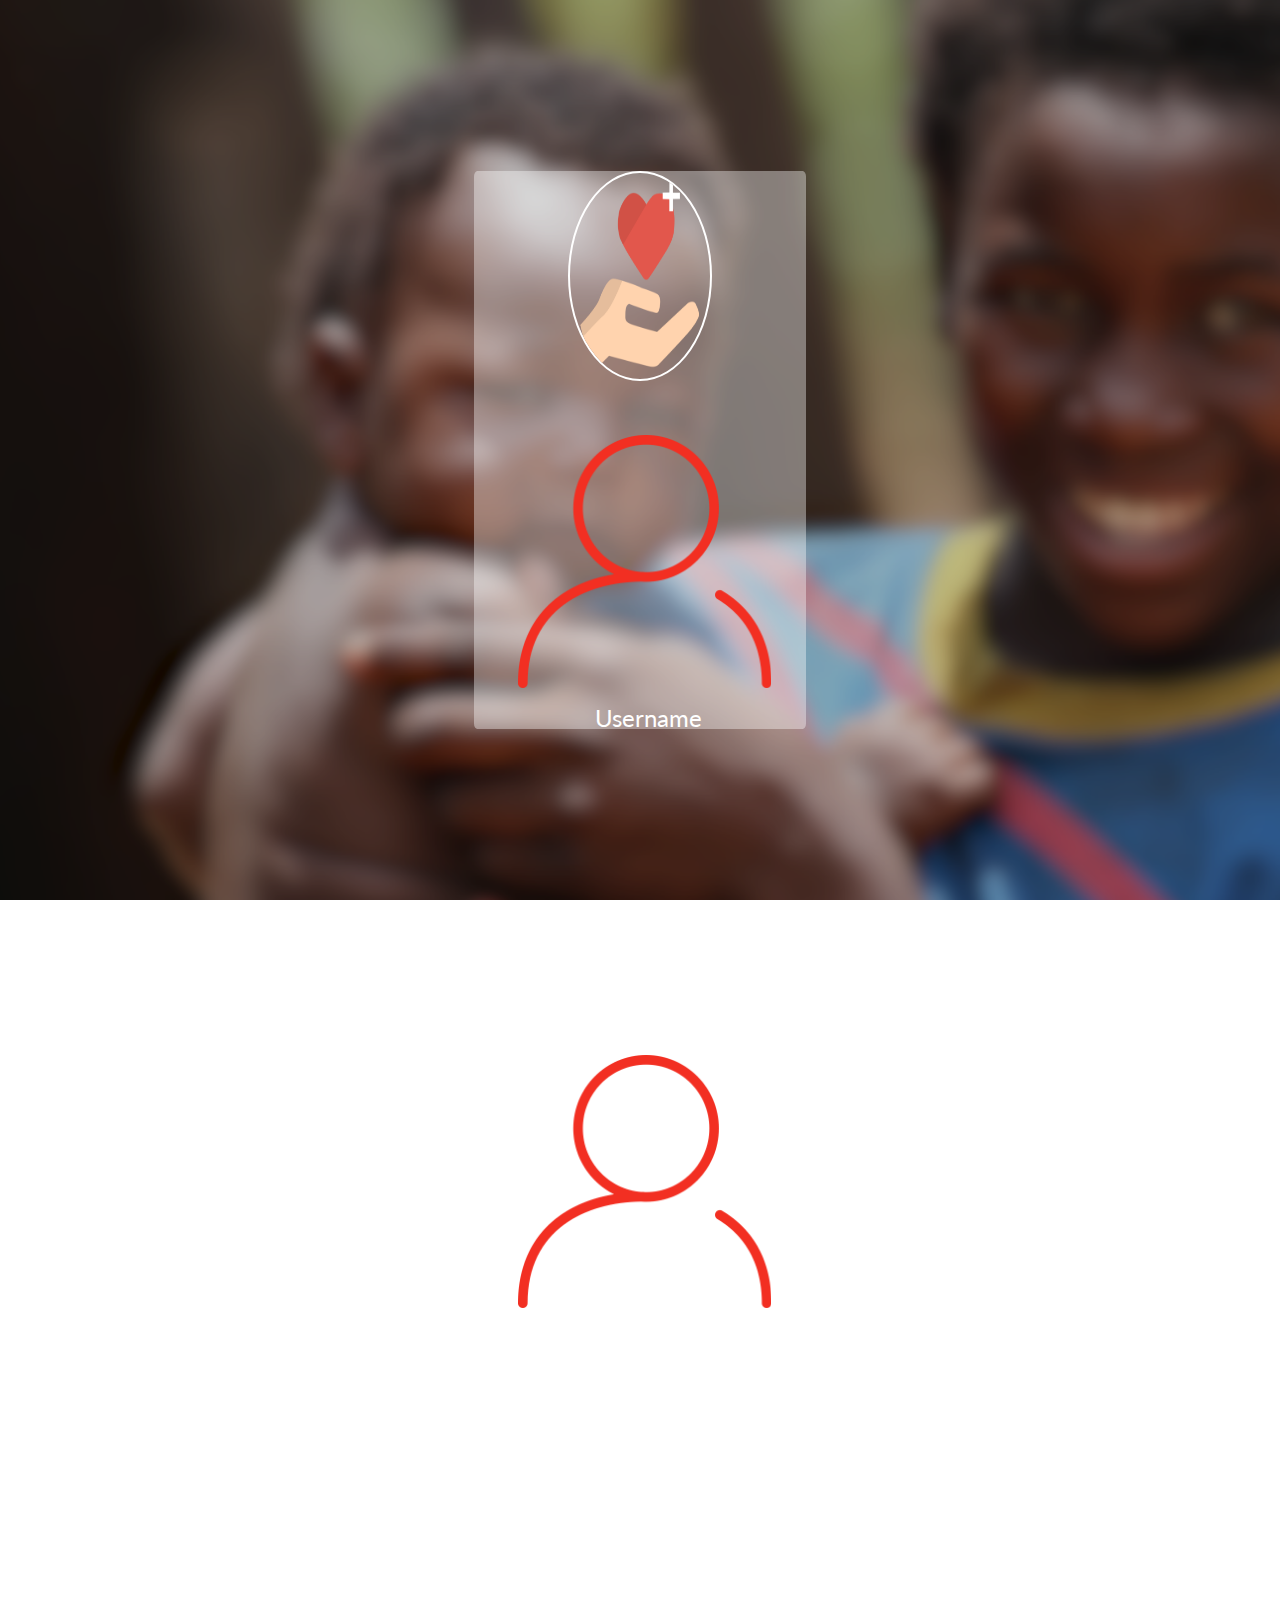
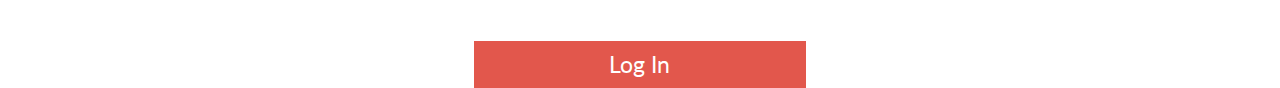
<file: login.html>
<!DOCTYPE html>
<html lang="en">

<head>
    <meta charset="utf-8">
    <meta name="viewport" content="width=device-width, initial-sclae=1.0">
    <meta name="description" content="HandOut is a micro-crowdfunding service focused on helping those suffering from poverty. HandOut allows those in need to post about their problem and what they need, and benefactors can donate to these individuals.">

    <link rel="stylesheet" type="text/css" href="vendors/css/normalize.css">
    <link rel="stylesheet" type="text/css" href="resources/css/login_style.css">
    <link rel="stylesheet" type="text/css" href="resources/css/queries.css">
    <link href="https://fonts.googleapis.com/css?family=Lato:100,300,400,300italic" rel="stylesheet">
    <title>Log In</title>
    
</head>

<body>

    <body>
        <section class="intro">

            <div class="inner">

                <div class="content">

                    <img src="resources/img/logo.png" class="login_logo">
                    <input type="text" placeholder="Username" class="username" required>
                    <input type="password" placeholder="Password" class="password" required>
                    <a href="ListOfProfiles.html" class="login_btn">Log In</a>

                </div>

            </div>

        </section>

    </body>


</body>

</html>
</file>
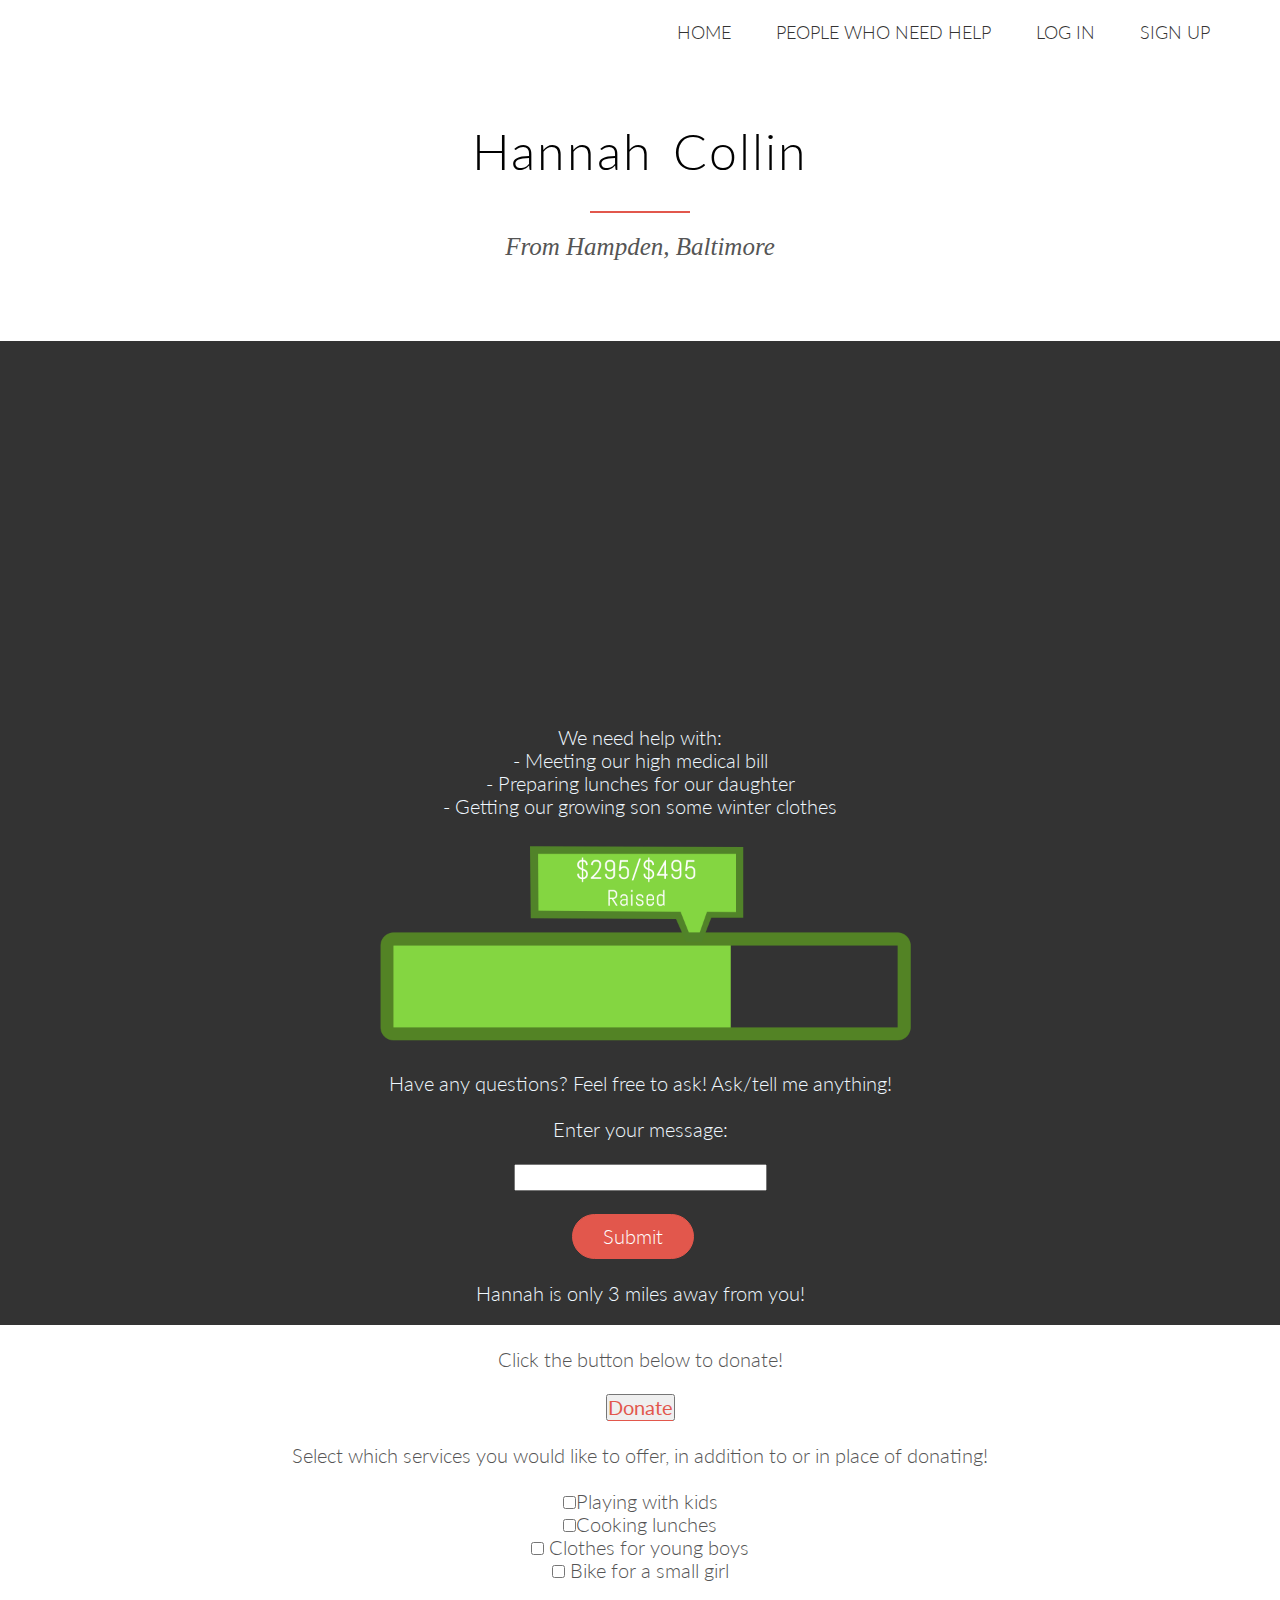
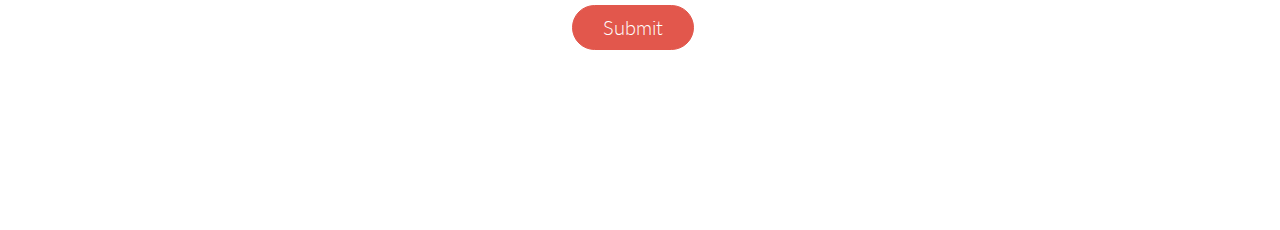
<file: profile1.html>
<!DOCTYPE html>
<html lang="en">

<style>
    .center {
        display: block;
        margin-left: auto;
        margin-right: auto;
        width: 500px;
    }
</style>

<head>

    <meta charset="utf-8">
    <meta name="viewport" content="width=device-width, initial-scale=1.0">

    <link rel="stylesheet" type="text/css" href="vendors/css/normalize.css">
    <link rel="stylesheet" type="text/css" href="vendors/css/grid.css">
    <link rel="stylesheet" type="text/css" href="vendors/css/ionicons.min.css">
    <link rel="stylesheet" type="text/css" href="vendors/css/animate.css">
    <link rel="stylesheet" type="text/css" href="resources/css/style.css">
    <link rel="stylesheet" type="text/css" href="resources/css/queries.css">
    <link href="https://fonts.googleapis.com/css?family=Lato:100,300,400,300italic" rel="stylesheet">
    <title>Hannah Collin</title>


    <link rel="manifest" href="/resources/favicons/site.webmanifest">
    <link rel="mask-icon" href="/resources/favicons/safari-pinned-tab.svg" color="#5bbad5">
    <link rel="shortcut icon" href="/resources/favicons/favicon.ico">
    <meta name="msapplication-TileColor" content="#da532c">
    <meta name="msapplication-config" content="/resources/favicons/browserconfig.xml">
    <meta name="theme-color" content="#ffffff">


</head>

<html>

<body>

    <nav>
        <div class="row">
            <ul class="profile-main-nav js--main-nav">
                <li>
                    <a href="index.html">Home</a>

                </li>
                <li>
                        <a href="ListOfProfiles.html">People Who Need Help</a>
                    </li>

                <li>
                    <a href="login.html">Log In</a>

                </li>
                <li>
                    <a href="signup.html">Sign Up</a>
                </li>
            </ul>
        </div>
    </nav>

    <main>
        <section class="section-quote js--section-quote" id="quote">
            <h1 class="center" style="color:black">Hannah Collin</h1>
            <div>
                <blockquote class="quote">
                    <i class="center">From Hampden, Baltimore</i>
                </blockquote>
            </div>
        </section>


        <div style="background-color:#333; text-align: center; padding:20px">
            <br><iframe width="560" height="315" src="https://www.youtube.com/embed/InrMqePFAQ8?rel=0&amp;fs=0&amp;showinfo=0"
                frameborder="0" allow="autoplay; encrypted-media" showinfo=0 allowfullscreen></iframe><br>
            <br>
            <p style="color: aliceblue">We need help with: <br> - Meeting our high medical bill <br> - Preparing
                lunches for our daughter <br> - Getting our growing son some winter clothes</p>
            <img class="profilePhoto" src="resources/img/finalPic.png" alt="fundraising bar">
            <p style="color: aliceblue">Have any questions? Feel free to ask! Ask/tell me anything!</p>

            <form action="/action_page.php"><br>
                <p style="color: aliceblue">Enter your message:</p> <br> <input type="text" name="message"><br>
                <br><input type="submit" method="post" value="Submit" target="_self"><br>
            </form>
            <br>
            <p style="color: aliceblue">Hannah is only 3 miles away from you!</p>
        </div>

        <div style=padding:-5px>
        </div>

        <div>
            <br>
            <p>Click the button below to donate!</p>
            <br><button class="btn btn-ghost, js--scroll-to-start"><a href="https://www.paypal.com/donate/?token=aVItk-c1cPvwPYmM_LhbMXe_2ottjbxhy2rBhPxchRJe0nDRqpbtUHh3fOfZw0TSYkJl40&country.x=US&locale.x=">Donate</a></button>

            <div id="volunteer">
                <form action="/action_page.php">
                    <br>
                    <p>Select which services you would like to offer, in addition to or in place of donating!</p>
                    <br>
                    <p><input type="checkbox" name="chores" value="taxes">Playing with kids</p>
                    <p><input type="checkbox" name="chores" value="taxes">Cooking lunches</p>
                    <input type="checkbox" name="supply" value="clothes"> Clothes for young boys
                    <br><input type="checkbox" name="supply" value="bike"> Bike for a small girl<br>
                    <br><input type="submit" name="submit" value="Submit">
                </form>
                <section style="padding-bottom:100px"></section>
            </div>
    </main>

    <script src="resources/js/scripts.js"></script>

</body>

</html>
</file>
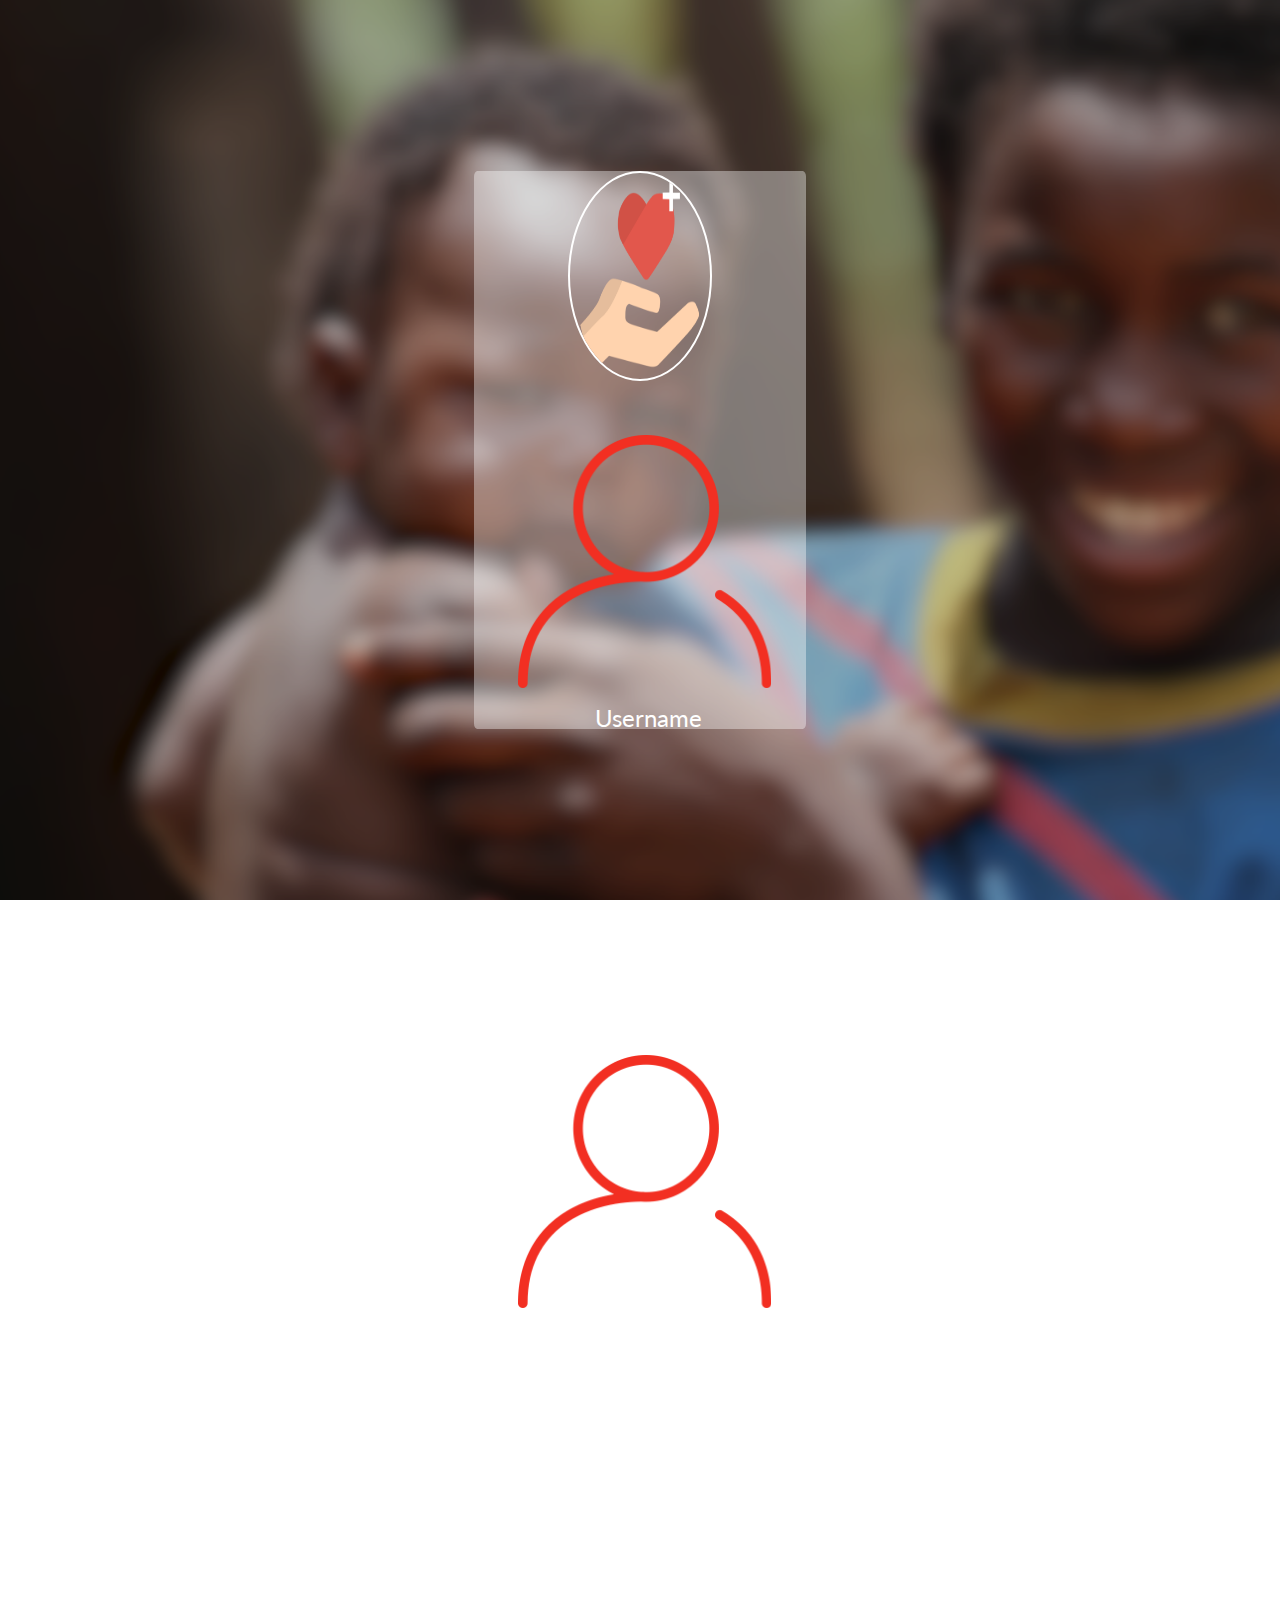
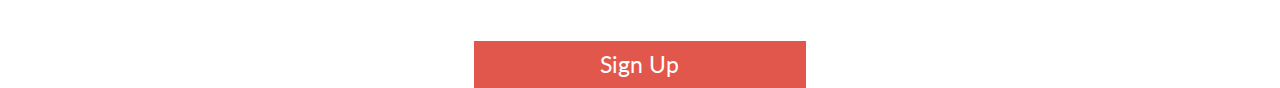
<file: signup.html>
<!DOCTYPE html>
<html lang="en">

<head>
    <meta charset="utf-8">
    <meta name="viewport" content="width=device-width, initial-sclae=1.0">
    <meta name="description" content="HandOut is a micro-crowdfunding service focused on helping those suffering from poverty. HandOut allows those in need to post about their problem and what they need, and benefactors can donate to these individuals.">

    <link rel="stylesheet" type="text/css" href="vendors/css/normalize.css">
    <link rel="stylesheet" type="text/css" href="resources/css/login_style.css">
    <link rel="stylesheet" type="text/css" href="resources/css/queries.css">
    <link href="https://fonts.googleapis.com/css?family=Lato:100,300,400,300italic" rel="stylesheet">
    <title>Log In</title>

</head>

<body>
    <section class="intro">

        <div class="inner">

            <div class="content">

                <img src="resources/img/logo.png" class="login_logo">
                <input type="text" placeholder="Username" class="username" required>
                <input type="password" placeholder="Password" class="password" required>
                <a href="createprofile.html" class="signup_btn">Sign Up</a>

            </div>

        </div>

    </section>

</body>

</html>
</file>
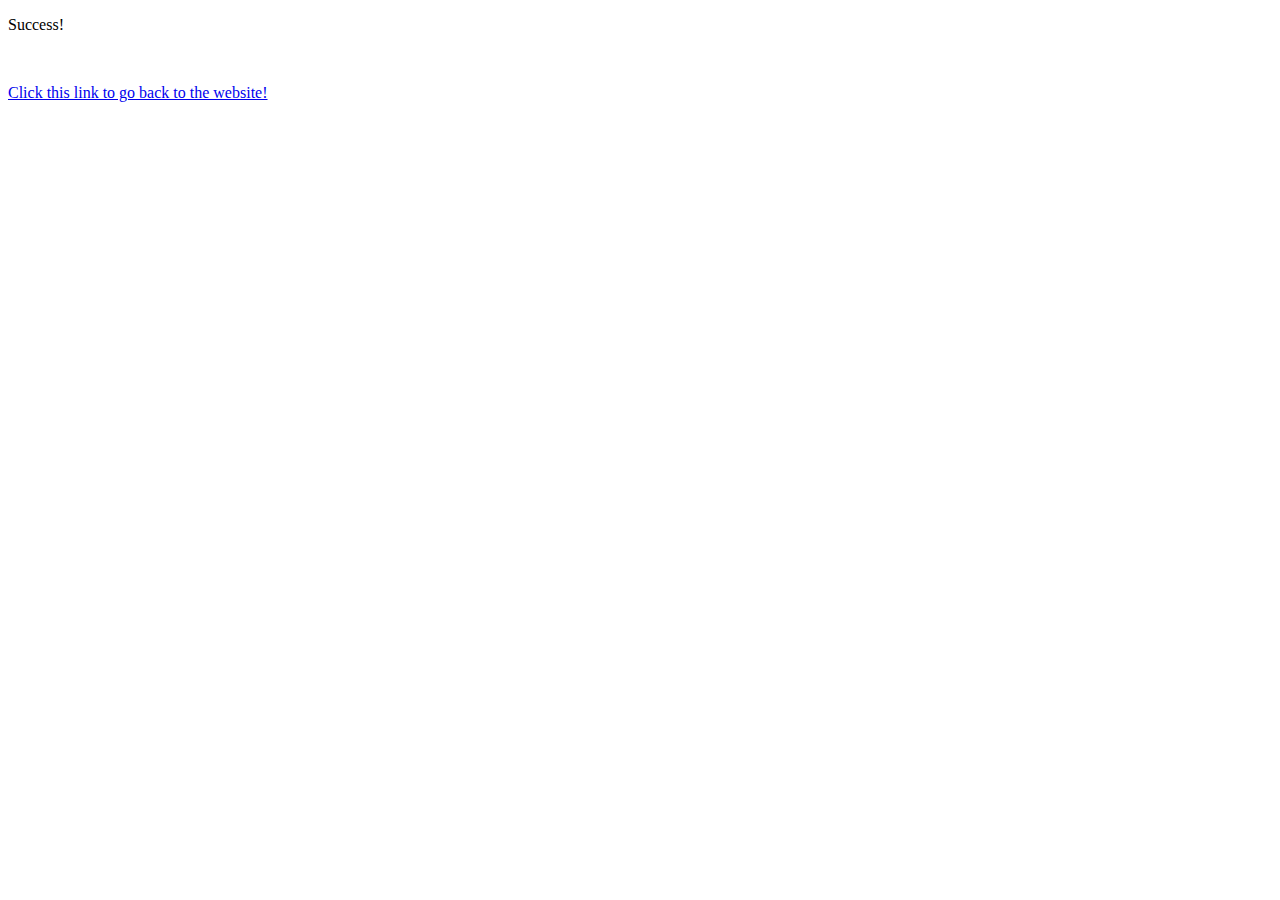
<file: success.html>
<!DOCTYPE html>
<html lang="en">

<body>
    <section class="intro">

        <div class="inner">

            <div class="content">

<p>Success!</p> <br> <p><a href="index.html">Click this link to go back to the website!</a></p>
            </div>

        </div>

    </section>

</body>

</html>
</file>
<file: resources/css/login_style.css>
*{
    margin: 0px;
    padding: 0px;
    height: 100%;
    width: 100%;
}

.intro {
	width: 100%;
    height: 100%;
    background: url("img/login_background.jpg");
    background-size: cover;
    background-repeat: no-repeat;
    display: table;
    top: 0;
}

.inner {
	display: table-cell;
    vertical-align: middle;
    width: 100%;
}

.content {
	width: 26vw;
    height: 62vh;
    background: rgba(255,255,255,0.39);
    margin: auto;
    border-radius: 1%;
    display: table;
}

.login_logo {
	display: table-cell;
    width: 42%;
    height: 37%;
    margin: auto;
    border: 2px solid #fff;
    border-radius: 100%;
}

.username {
	display: table-cell;
    margin-left: 3.5vw;
    margin-top: 6vh;
    padding: 1% 1% 1% 10%;
    background: url("img/login_user.png");
    background-size: contain;
    background-repeat: no-repeat;
    font-size: 20px;
    font-family: 'Lato';
    border: 0px;
    border-bottom: 1px solid white;
    width: 13.5vw;
    color: #fff;
}

.password {
	display: table-cell;
    margin-left: 3.5vw;
    margin-top: 6vh;
    padding: 1% 1% 1% 10%;
    background: url("img/login_user.png");
    background-size: contain;
    background-repeat: no-repeat;
    font-size: 20px;
    font-family: 'Lato';
    border: 0px;
    border-bottom: 1px solid white;
    width: 13.5vw;
}

.password[placeholder] {
	padding-left: 23%;
    font-family: 'Lato';
    font-size: 1.9vw;
}

.username[placeholder]{
    padding-left: 23%;
    font-family: 'Lato';
    font-size: 1.9vw;
}

/* do not group these rules */
*::-webkit-input-placeholder {
    color: #fff;
}
*:-moz-placeholder {
    /* FF 4-18 */
    color: #fff;
    opacity: 1;
}
*::-moz-placeholder {
    /* FF 19+ */
    color: #fff;
    opacity: 1;
}
*:-ms-input-placeholder {
    /* IE 10+ */
    color: #fff;
}
*::-ms-input-placeholder {
    /* Microsoft Edge */
    color: #fff;
}
*::placeholder {
    /* modern browser */
    color: #fff;
}

.login_btn,
.signup_btn{
    text-decoration: none;
    display: table;
    text-align: center;
    margin-top: 6%;
    height: 3vh;
    padding: 3% 0% 3% 0%;
    background: #E2574C;
    font-family: 'Lato';
    font-size: 1.8vw;
    color: #fff;
}

/* Main navi */
.main-nav {
    float: right;
    list-style: none;
    margin-top: 20px;
}

.main-nav li {
    display: inline-block;
    margin-left: 40px;
}

.main-nav li a:link,
.main-nav li a:visited {
    padding: 8px 0;
    color: #fff;
    text-decoration: none;
    text-transform: uppercase;
    font-size: 90%;
    border-bottom: 2px solid transparent;
    -webkit-transition: border-bottom 0.2s;
    transition: border-bottom 0.2s;
}

.main-nav li a:hover,
.main-nav li a:active {
    border-bottom: 2px solid #E2574C;
}
</file>
<file: resources/css/queries.css>
/* Big tablet to 1200px (widths smaller than the 1140px row) */
@media only screen and (max-width: 1200px) {
  .hero-text-box {
    width: 100%;
    padding: 0 2%;
  }

  .row {
    padding: 0 2%;
  }
}

/* Small tablet to big tablet: from 768 to 1023px */
@media only screen and (max-width: 1023px) {
  body {
    font-size: 18px;
  }

  section {
    padding: 60px 0;
  }

  .long-copy {
    width: 80%;
    margin-left: 10%;
  }

  .step-box {
    margin-top: 10px;
  }
  .step-box:last-child {
    margin-top: 10px;
  }

  .works-step {
    margin-bottom: 40px;
  }
  .works-step:last-child {
    margin-bottom: 60px;
  }

  .app-screen {
    width: 50%;
  }

  .btn-app img {
    margin-right: 5px;
  }

  .icon-small {
    width: 20px;
    margin-right: 5px;
  }
  .city-feature {
    font-size: 90%;
  }

  .plan-box {
    width: 100%;
    margin-left: 0%;
  }

  .plan-price {
    font-size: 250%;
  }

  .contact-form {
    width: 80%;
  }
}

/* Small phones to small tablets: from 481 to 767px */
@media only screen and (max-width: 767px) {
  body {
    font-size: 16px;
  }
  section {
    padding: 30px 0;
  }

  .row,
  .hero-text-box {
    padding: 0 4%;
  }
  .col {
    width: 100%;
    margin: 0 0 4% 0;
  }

  .main-nav {
    display: none;
  }

  .mobile-nav-icon {
    display: inline-block;
  }

  .main-nav {
    float: left;
    margin-top: 35px;
    margin-left: 25px;
  }

  .main-nav li {
    display: block;
  }

  .main-nav li a:link,
  .main-nav li a:visited {
    display: block;
    border: 0;
    padding: 10px 0;
    font-size: 100%;
  }

  .sticky .main-nav {
    margin-top: 10px;
  }

  .sticky .main-nav li a:link,
  .sticky .main-nav li a:visited {
    padding: 10px 0;
  }
  .sticky .mobile-nav-icon {
    margin-top: 10px;
  }
  .sticky .mobile-nav-icon i {
    color: #555;
  }

  h1 {
    font-size: 180%;
  }
  h2 {
    font-size: 150%;
  }

  .long-copy {
    width: 100%;
    margin-left: 0%;
  }

  .app-screen {
    width: 40%;
  }

  .steps-box:first-child {
    text-align: center;
  }

  .works-step div {
    height: 40px;
    width: 40px;
    margin-right: 15px;
    padding: 4px;
    font-size: 120%;
  }

  .works-step {
    margin-bottom: 25px;
  }
  .works-step:last-of-type {
    margin-bottom: 25px;
  }

  .map-box {
    width: 100%;
    height: auto;
    position: relative;
  }

  .map {
    width: 100%;
    height: 300px;
    position: relative;
    z-index: 0;
  }

  .form-box {
    position: relative;
    width: 100%;
    height: auto;
    padding: 30px 0;
  }
}

/* Small phones: from 0 to 480px */
@media only screen and (max-width: 480px) {
  section {
    padding: 25px 0;
  }
  .contact-form {
    width: 100%;
  }
}
</file>
<file: vendors/css/grid.css>
/*  SECTIONS  ============================================================================= */

.section {
	clear: both;
	padding: 0px;
	margin: 0px;
}

/*  GROUPING  ============================================================================= */

.row {
    zoom: 1; /* For IE 6/7 (trigger hasLayout) */
}

.row:before,
.row:after {
    content:"";
    display:table;
}
.row:after {
    clear:both;
}

/*  GRID COLUMN SETUP   ==================================================================== */

.col {
	display: block;
	float:left;
	margin: 1% 0 1% 1.6%;
}

.col:first-child { margin-left: 0; } /* all browsers except IE6 and lower */


/*  REMOVE MARGINS AS ALL GO FULL WIDTH AT 480 PIXELS */

@media only screen and (max-width: 480px) {
	.col { 
		/*margin: 1% 0 1% 0%;*/
        margin: 0;
	}
}


/*  GRID OF TWO   ============================================================================= */


.span-2-of-2 {
	width: 100%;
}

.span-1-of-2 {
	width: 49.2%;
}

/*  GO FULL WIDTH AT LESS THAN 480 PIXELS */

@media only screen and (max-width: 480px) {
	.span-2-of-2 {
		width: 100%; 
	}
	.span-1-of-2 {
		width: 100%; 
	}
}


/*  GRID OF THREE   ============================================================================= */

	
.span-3-of-3 {
	width: 100%; 
}

.span-2-of-3 {
	width: 66.13%; 
}

.span-1-of-3 {
	width: 32.26%; 
}


/*  GO FULL WIDTH AT LESS THAN 480 PIXELS */

@media only screen and (max-width: 480px) {
	.span-3-of-3 {
		width: 100%; 
	}
	.span-2-of-3 {
		width: 100%; 
	}
	.span-1-of-3 {
		width: 100%;
	}
}

/*  GRID OF FOUR   ============================================================================= */

	
.span-4-of-4 {
	width: 100%; 
}

.span-3-of-4 {
	width: 74.6%; 
}

.span-2-of-4 {
	width: 49.2%; 
}

.span-1-of-4 {
	width: 23.8%; 
}


/*  GO FULL WIDTH AT LESS THAN 480 PIXELS */

@media only screen and (max-width: 480px) {
	.span-4-of-4 {
		width: 100%; 
	}
	.span-3-of-4 {
		width: 100%; 
	}
	.span-2-of-4 {
		width: 100%; 
	}
	.span-1-of-4 {
		width: 100%; 
	}
}


/*  GRID OF FIVE   ============================================================================= */

	
.span-5-of-5 {
	width: 100%;
}

.span-4-of-5 {
  	width: 79.68%; 
}

.span-3-of-5 {
  	width: 59.36%; 
}

.span-2-of-5 {
  	width: 39.04%;
}

.span-1-of-5 {
  	width: 18.72%;
}


/*  GO FULL WIDTH AT LESS THAN 480 PIXELS */

@media only screen and (max-width: 480px) {
	.span-5-of-5 {
		width: 100%; 
	}
	.span-4-of-5 {
		width: 100%; 
	}
	.span-3-of-5 {
		width: 100%; 
	}
	.span-2-of-5 {
		width: 100%; 
	}
	.span-1-of-5 {
		width: 100%; 
	}
}


/*  GRID OF SIX   ============================================================================= */


.span-6-of-6 {
	width: 100%;
}

.span-5-of-6 {
  	width: 83.06%;
}

.span-4-of-6 {
  	width: 66.13%;
}

.span-3-of-6 {
  	width: 49.2%;
}

.span-2-of-6 {
  	width: 32.26%;
}

.span-1-of-6 {
  	width: 15.33%;
}


/*  GO FULL WIDTH AT LESS THAN 480 PIXELS */

@media only screen and (max-width: 480px) {
	.span-6-of-6 {
		width: 100%; 
	}
	.span-5-of-6 {
		width: 100%; 
	}
	.span-4-of-6 {
		width: 100%; 
	}
	.span-3-of-6 {
		width: 100%; 
	}
	.span-2-of-6 {
		width: 100%; 
	}
	.span-1-of-6 {
		width: 100%; 
	}
}



/*  GRID OF SEVEN   ============================================================================= */


.span-7-of-7 {
	width: 100%;
}

.span-6-of-7 {
	width: 85.48%;
}

.span-5-of-7 {
  	width: 70.97%;
}

.span-4-of-7 {
  	width: 56.45%;
}

.span-3-of-7 {
  	width: 41.94%;
}

.span-2-of-7 {
  	width: 27.42%;
}

.span-1-of-7 {
  	width: 12.91%;
}


/*  GO FULL WIDTH AT LESS THAN 480 PIXELS */

@media only screen and (max-width: 480px) {
	.span-7-of-7 {
		width: 100%; 
	}
	.span-6-of-7 {
		width: 100%; 
	}
	.span-5-of-7 {
		width: 100%; 
	}
	.span-4-of-7 {
		width: 100%; 
	}
	.span-3-of-7 {
		width: 100%; 
	}
	.span-2-of-7 {
		width: 100%; 
	}
	.span-1-of-7 {
		width: 100%; 
	}
}


/*  GRID OF EIGHT   ============================================================================= */

	
.span-8-of-8 {
	width: 100%;
}

.span-7-of-8 {
	width: 87.3%; 
}

.span-6-of-8 {
	width: 74.6%; 
}

.span-5-of-8 {
	width: 61.9%; 
}

.span-4-of-8 {
	width: 49.2%; 
}

.span-3-of-8 {
	width: 36.5%;
}

.span-2-of-8 {
	width: 23.8%; 
}

.span-1-of-8 {
	width: 11.1%; 
}


/*  GO FULL WIDTH AT LESS THAN 480 PIXELS */

@media only screen and (max-width: 480px) {
	.span-8-of-8 {
		width: 100%; 
	}
	.span-7-of-8 {
		width: 100%; 
	}
	.span-6-of-8 {
		width: 100%; 
	}
	.span-5-of-8 {
		width: 100%; 
	}
	.span-4-of-8 {
		width: 100%; 
	}
	.span-3-of-8 {
		width: 100%; 
	}
	.span-2-of-8 {
		width: 100%; 
	}
	.span-1-of-8 {
		width: 100%; 
	}
}


/*  GRID OF NINE   ============================================================================= */


.span-9-of-9 {
	width: 100%;
}

.span-8-of-9 {
	width: 88.71%;
}

.span-7-of-9 {
	width: 77.42%; 
}

.span-6-of-9 {
	width: 66.13%; 
}

.span-5-of-9 {
	width: 54.84%; 
}

.span-4-of-9 {
	width: 43.55%; 
}

.span-3-of-9 {
	width: 32.26%;
}

.span-2-of-9 {
	width: 20.97%; 
}

.span-1-of-9 {
	width: 9.68%; 
}


/*  GO FULL WIDTH AT LESS THAN 480 PIXELS */

@media only screen and (max-width: 480px) {
	.span-9-of-9 {
		width: 100%; 
	}
	.span-8-of-9 {
		width: 100%; 
	}
	.span-7-of-9 {
		width: 100%; 
	}
	.span-6-of-9 {
		width: 100%; 
	}
	.span-5-of-9 {
		width: 100%; 
	}
	.span-4-of-9 {
		width: 100%; 
	}
	.span-3-of-9 {
		width: 100%; 
	}
	.span-2-of-9 {
		width: 100%; 
	}
	.span-1-of-9 {
		width: 100%; 
	}
}


/*  GRID OF TEN   ============================================================================= */


.span-10-of-10 {
	width: 100%;
}

.span-9-of-10 {
	width: 89.84%;
}

.span-8-of-10 {
	width: 79.68%;
}

.span-7-of-10 {
	width: 69.52%; 
}

.span-6-of-10 {
	width: 59.36%; 
}

.span-5-of-10 {
	width: 49.2%; 
}

.span-4-of-10 {
	width: 39.04%; 
}

.span-3-of-10 {
	width: 28.88%;
}

.span-2-of-10 {
	width: 18.72%; 
}

.span-1-of-10 {
	width: 8.56%; 
}


/*  GO FULL WIDTH AT LESS THAN 480 PIXELS */

@media only screen and (max-width: 480px) {
	.span-10-of-10 {
		width: 100%; 
	}
	.span-9-of-10 {
		width: 100%; 
	}
	.span-8-of-10 {
		width: 100%; 
	}
	.span-7-of-10 {
		width: 100%; 
	}
	.span-6-of-10 {
		width: 100%; 
	}
	.span-5-of-10 {
		width: 100%; 
	}
	.span-4-of-10 {
		width: 100%; 
	}
	.span-3-of-10 {
		width: 100%; 
	}
	.span-2-of-10 {
		width: 100%; 
	}
	.span-1-of-10 {
		width: 100%; 
	}
}


/*  GRID OF ELEVEN   ============================================================================= */

.span-11-of-11 {
	width: 100%;
}

.span-10-of-11 {
	width: 90.76%;
}

.span-9-of-11 {
	width: 81.52%;
}

.span-8-of-11 {
	width: 72.29%;
}

.span-7-of-11 {
	width: 63.05%; 
}

.span-6-of-11 {
	width: 53.81%; 
}

.span-5-of-11 {
	width: 44.58%; 
}

.span-4-of-11 {
	width: 35.34%; 
}

.span-3-of-11 {
	width: 26.1%;
}

.span-2-of-11 {
	width: 16.87%; 
}

.span-1-of-11 {
	width: 7.63%; 
}


/*  GO FULL WIDTH AT LESS THAN 480 PIXELS */

@media only screen and (max-width: 480px) {
	.span-11-of-11 {
		width: 100%; 
	}
	.span-10-of-11 {
		width: 100%; 
	}
	.span-9-of-11 {
		width: 100%; 
	}
	.span-8-of-11 {
		width: 100%; 
	}
	.span-7-of-11 {
		width: 100%; 
	}
	.span-6-of-11 {
		width: 100%; 
	}
	.span-5-of-11 {
		width: 100%; 
	}
	.span-4-of-11 {
		width: 100%; 
	}
	.span-3-of-11 {
		width: 100%; 
	}
	.span-2-of-11 {
		width: 100%; 
	}
	.span-1-of-11 {
		width: 100%; 
	}
}


/*  GRID OF TWELVE   ============================================================================= */

.span-12-of-12 {
	width: 100%;
}

.span-11-of-12 {
	width: 91.53%;
}

.span-10-of-12 {
	width: 83.06%;
}

.span-9-of-12 {
	width: 74.6%;
}

.span-8-of-12 {
	width: 66.13%;
}

.span-7-of-12 {
	width: 57.66%; 
}

.span-6-of-12 {
	width: 49.2%; 
}

.span-5-of-12 {
	width: 40.73%; 
}

.span-4-of-12 {
	width: 32.26%; 
}

.span-3-of-12 {
	width: 23.8%;
}

.span-2-of-12 {
	width: 15.33%; 
}

.span-1-of-12 {
	width: 6.86%; 
}


/*  GO FULL WIDTH AT LESS THAN 480 PIXELS */

@media only screen and (max-width: 480px) {
	.span-12-of-12 {
		width: 100%; 
	}
	.span-11-of-12 {
		width: 100%; 
	}
	.span-10-of-12 {
		width: 100%; 
	}
	.span-9-of-12 {
		width: 100%; 
	}
	.span-8-of-12 {
		width: 100%; 
	}
	.span-7-of-12 {
		width: 100%; 
	}
	.span-6-of-12 {
		width: 100%; 
	}
	.span-5-of-12 {
		width: 100%; 
	}
	.span-4-of-12 {
		width: 100%; 
	}
	.span-3-of-12 {
		width: 100%; 
	}
	.span-2-of-12 {
		width: 100%; 
	}
	.span-1-of-12 {
		width: 100%; 
	}
}
</file>
<file: resources/css/style.css>
/*-------------------------------------------------------*/
/* BASIC SETUP */
/*-------------------------------------------------------*/

* {
    margin: 0;
    padding: 0;
    -webkit-box-sizing: border-box;
            box-sizing: border-box;
}

html,
body {
    background-color: #fff;
    color: #555;
    font-family: 'Lato', 'Arial', sans-serif;
    font-weight: 300;
    font-size: 20px;
    text-rendering: optimizeLegibility;
    overflow-x: hidden;
    text-align: center;
}

.clearfix {zoom: 1;}
.clearfix:after {
    content: '.';
    clear: both;
    display: block;
    height: 0;
    visibility: hidden;
}

/*-------------------------------------------------------*/
/* REUSABLE COMPONENTS */
/*-------------------------------------------------------*/


.row {
    max-width: 1140px;
    margin: 0 auto;
}

section {
    padding: 80px 0;
}

.box {
    padding: 1%;
}

/* ----- HEADINGS -----*/

h1,
h2,
h3{ 
    font-weight: 300;
    text-transform: uppercase;
}

h1 {
    margin-top: 0;
    margin-bottom: 20px;
    color: #fff;
    font-size: 250%;
    word-spacing: 4px;
    text-transform: none;
    letter-spacing: 2px;
}

h1:after {
    display: block;
    height: 2px;
    background-color: #E2574C; 
    content: " ";
    width: 100px;
    margin: 0 auto;
    margin-top: 30px;
}

h2 {
    font-size: 160%;
    color: #333;
    word-spacing: 2px;
    margin-bottom: 30px;
    letter-spacing: 2px;
}

h2:after {
    display: block;
    height: 2px;
    background-color: #E2574C; 
    content: " ";
    width: 100px;
    margin: 0 auto;
    margin-top: 30px;
}


h3 {
    font-size: 110%;
    margin-bottom: 15px;
}


/* ----- PARAGRAPHS ----- */

.long-copy {
    line-height: 145%;
    width: 70%;
    margin-left: 15%;
}

.box p {
    font-size: 90%;
    line-height: 145%;
}

/* ----- ICONS ----- */

.icon-big {
    font-size: 350%;
    display: block;
    color: #E2574C;
    margin-bottom: 10px;
}

.icon-small {
    display: inline-block;
    width: 30px;
    text-align: center;
    color: #E2574C;
    font-size: 120%;
    margin-right: 10px;

    /*secrets to align text and icons*/
    line-height: 120%;
    vertical-align: middle;
    margin-top: -5px;
}

/* ----- LINKS ----- */

a:link,
a:visited {
    color: #E2574C;
    text-decoration: none;
    padding-bottom: 1px;
    border-bottom: 1px solid #E2574C;
    -webkit-transition: border-bottom 0.2s, color 0.2s;
    transition: border-bottom 0.2s, color 0.2s;
}

a:hover,
a:active {
    color: #555;
    border-bottom: 1px solid transparent;
}

/* ----- BUTTONS ----- */

.btn:link,
.btn:visited,
input[type=submit]{
    display: inline-block;
    padding: 10px 30px;
    font-weight: 300;
    text-decoration: none;
    border-radius: 200px;
    -webkit-transition: background-color 0.2s, border 0.2s, color 0.2s;
    transition: background-color 0.2s, border 0.2s, color 0.2s;
}

.btn-full:link,
.btn-full:visited,
input[type=submit] {
    background-color: #E2574C;
    border: 1px solid #E2574C;
    color: #fff;
    margin-right: 15px;
}

.btn-ghost:link,
.btn-ghost:visited {
    border: 1px solid #E2574C;
    color: #E2574C;
}

.btn:hover,
.btn:active,
input[type=submit]:hover,
input[type=submit]:active {
    background-color: #cf6d17;
}

.btn-full:hover,
.btn-full:active {
    background-color: #DD3F33;
    border: 1px solid #DD3F33;
}

.btn-ghost:hover,
.btn-ghost:active {
    background-color: #E2574C;
    border: 1px solid #E2574C;
    color: #fff;
}

/*-------------------------------------------------------*/
/* HEADER */
/*-------------------------------------------------------*/

header {
    background-image: -webkit-gradient(linear, left top, left bottom, from(rgb(0,0,0,0.7)), to(rgb(0,0,0,0.7))), url(img/hero-min.jpg);
    background-image: linear-gradient(rgb(0,0,0,0.7), rgb(0,0,0,0.7)), url(img/hero-min.jpg);
    background-size: cover;
    background-position: center;
    height: 100vh;
    background-attachment: fixed;
}

.hero-text-box {
    position: absolute;
    width: 1140px;
    top: 80%;
    left: 50%;
    -webkit-transform: translate(-50%, -50%);
            transform: translate(-50%, -50%);
}

.logo {
    display: none;
    height: 50px;
    width: auto;
    float: left;
    margin-top: 5px;
}

.background-logo {
    display: block;
    margin-left: auto;
    margin-right: auto;
    width: 90%;
}

/* Main navi */
.main-nav {
    float: right;
    list-style: none;
    margin-top: 20px;
}

.main-nav li {
    display: inline-block;
    margin-left: 40px;
}

.main-nav li a:link,
.main-nav li a:visited {
    padding: 8px 0;
    color: #fff;
    text-decoration: none;
    text-transform: uppercase;
    font-size: 90%;
    border-bottom: 2px solid transparent;
    -webkit-transition: border-bottom 0.2s;
    transition: border-bottom 0.2s;
}

.main-nav li a:hover,
.main-nav li a:active {
    border-bottom: 2px solid #E2574C;
}

/* Mobile navi */
.mobile-nav-icon {
    float: right;
    margin-top: 30px;
    cursor: pointer;
    display: none;
}

.mobile-nav-icon i {
    font-size: 200%;
    color: #fff;
}

/* Sticky navi */
.sticky {
    position: fixed;
    padding-bottom: 10px;
    top: 0;
    left: 0;
    width: 100%;
    background-color: rgb(255,255,255,0.98);
    -webkit-box-shadow: 0 2px 2px #efefef;
            box-shadow: 0 2px 2px #efefef;
    z-index: 9999;
}

.sticky .main-nav {margin-top: 20px;}

.sticky .main-nav li a:link,
.sticky .main-nav li a:visited {
    padding: 18px 0;
    color: #555;
}

.sticky .logo {display: block;}

/*-------------------------------------------------------*/
/* DESCRIPTIONS */
/*-------------------------------------------------------*/

.section-descriptions .long-copy {
    font-size: 110%;
}

/*-------------------------------------------------------*/
/* SHARE STORIES */
/*-------------------------------------------------------*/

.section-shareStories {
    background-color: #f6f6f6;
}

.section-shareStories h3 {
    text-align: center;
    margin-top: 20px;
    font-size: 140%;
}

.shareStories_img {
    display: block;
    margin-left: auto;
    margin-right: auto;
    width: 100%;
}

.js--wp-1 p {
    padding-top: 10%;
    letter-spacing: 1px;
    font-size: 100%;
}

/*-------------------------------------------------------*/
/* OPTIONS */
/*-------------------------------------------------------*/

.js--wp-2 h3 {
    font-weight: bold;
}

.donationVector_img {
    display: block;
    margin-left: auto;
    margin-right: auto;
    width: 100%;
}

.volunteerVector_img {
    display: block;
    margin-left: auto;
    margin-right: auto;
    width: 100%;
}

.foodVector_img {
    display: block;
    margin-left: auto;
    margin-right: auto;
    width: 100%;
}

/* Profile Main navi */
.profile-main-nav {
    float: right;
    list-style: none;
    margin-top: 20px;
}

.profile-main-nav li {
    display: inline-block;
    margin-left: 40px;
}

.profile-main-nav li a:link,
.profile-main-nav li a:visited {
    padding: 8px 0;
    color: #333;
    text-decoration: none;
    text-transform: uppercase;
    font-size: 90%;
    border-bottom: 2px solid transparent;
    -webkit-transition: border-bottom 0.2s;
    transition: border-bottom 0.2s;
}

.profile-main-nav li a:hover,
.profile-main-nav li a:active {
    border-bottom: 2px solid #E2574C;
}

/* stuff that Justin is working on for the profile pages
it's probably shitty but whatever I agree*/

.profilePhoto {
    border-radius: 25px;
    margin: 25px;
    width:auto;
    height:200px;
}

.button {
    color:lightgreen;  
    width:50px;
    height:25px;
    text-decoration:none;  
    padding:20px;
}

.button:hover {
    color:darkgreen;
    text-decoration-line: underline;
}

.quote {
    text-align:center;
    font-family:Georgia, 'Times New Roman', Times, serif;
    font-size:25px;
}

.donate {
    background-color:orange;
    width:50px;

}
</file>
